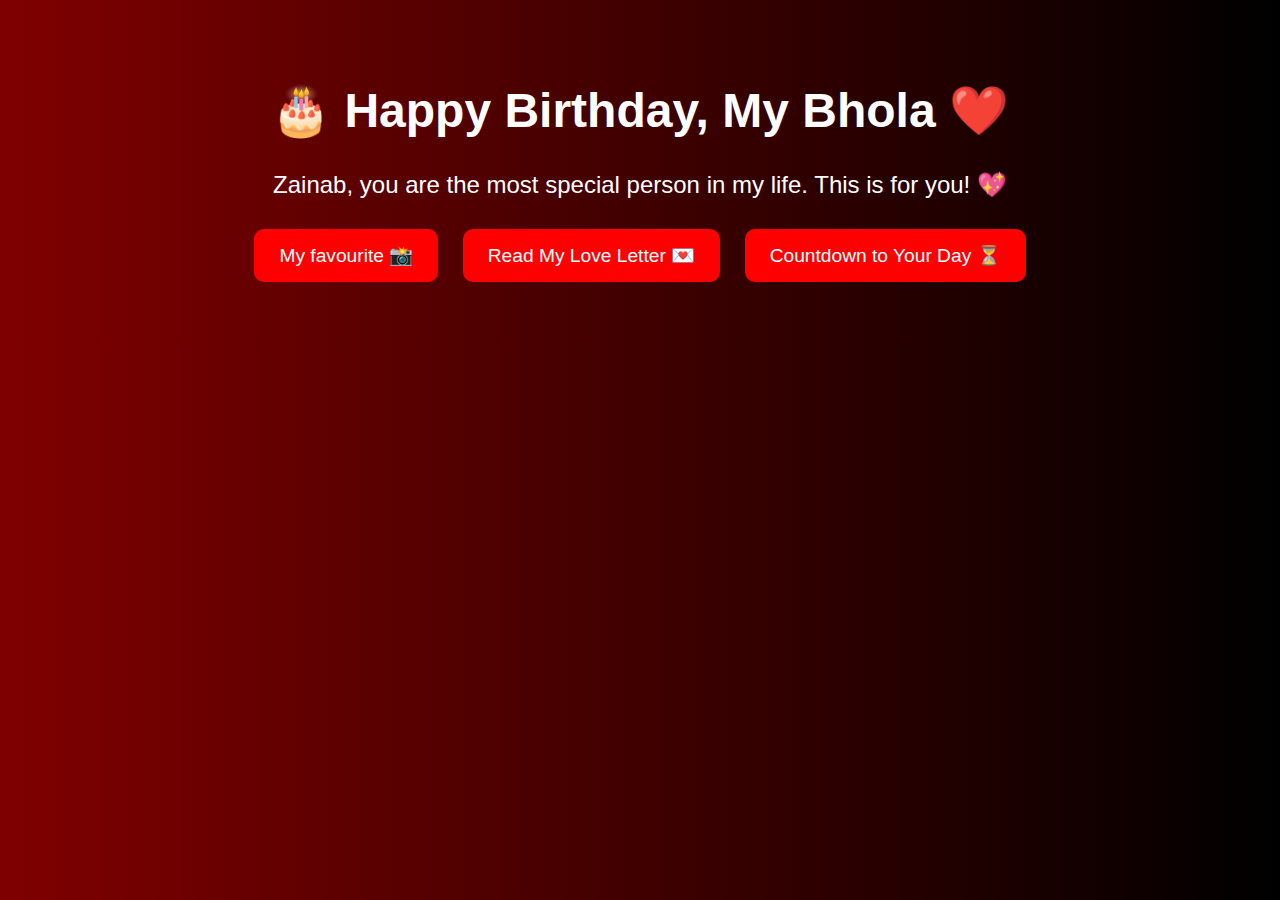
<file: index.html>
<!DOCTYPE html>
<html lang="en">
<head>
    <meta charset="UTF-8">
    <meta name="viewport" content="width=device-width, initial-scale=1.0">
    <title>Happy Birthday Zainab 🎉</title>
    <link rel="stylesheet" href="styles.css">
</head>
<body>

    <div class="hero">
        <h1 class="fade-in">🎂 Happy Birthday, My Bhola ❤️</h1>
        <p class="message fade-in">Zainab, you are the most special person in my life. This is for you! 💖</p>

        <nav>
            <a href="gallery.html" class="btn">My favourite 📸</a>
            <a href="love-letter.html" class="btn">Read My Love Letter 💌</a>
            <a href="countdown.html" class="btn">Countdown to Your Day ⏳</a>
        </nav>
    </div>

    <script>
        document.addEventListener("DOMContentLoaded", () => {
            document.querySelector(".hero").classList.add("fade-in");
        });
    </script>

</body>
</html>
</file>
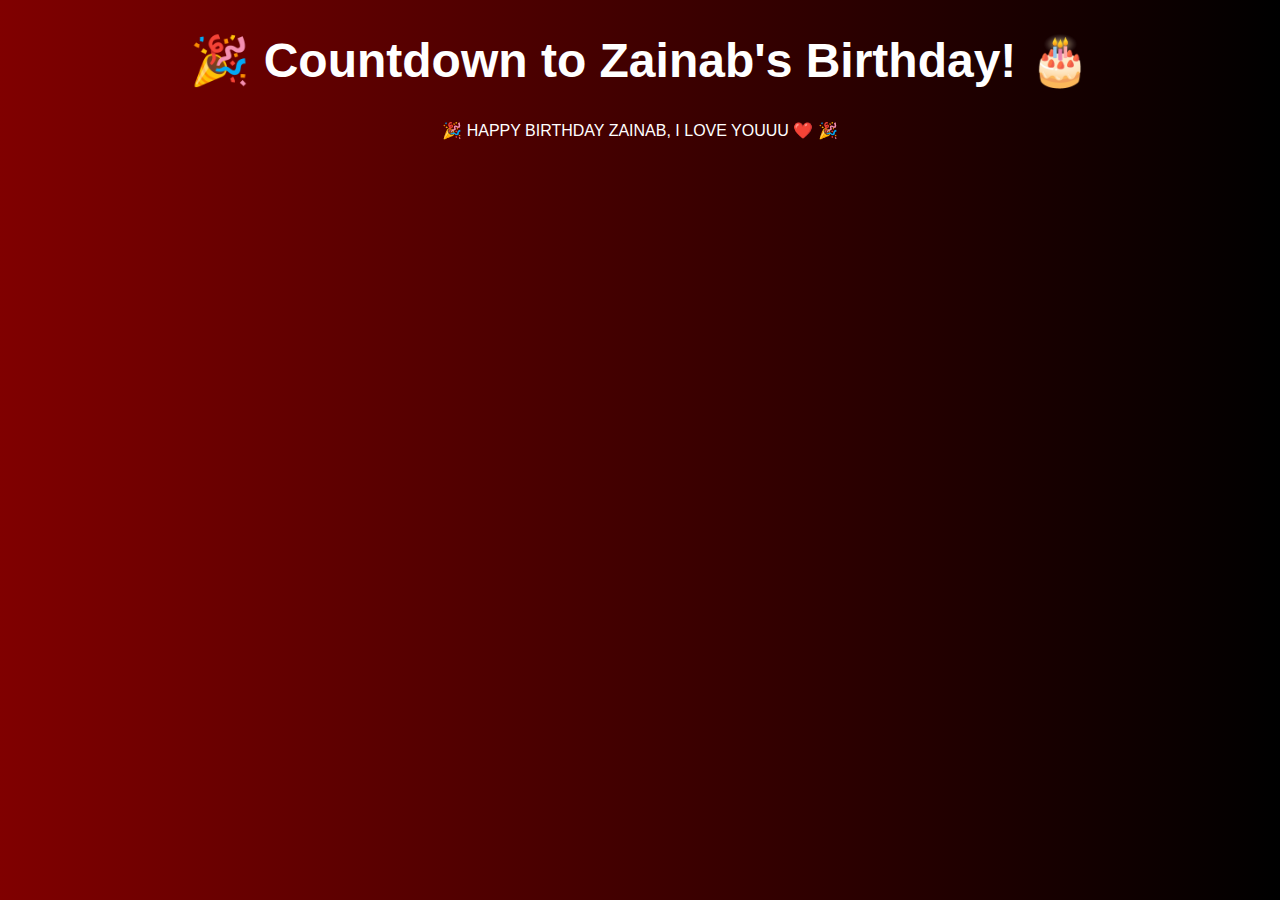
<file: countdown.html>
<!DOCTYPE html>
<html lang="en">
<head>
    <meta charset="UTF-8">
    <meta name="viewport" content="width=device-width, initial-scale=1.0">
    <title>Countdown ⏳</title>
    <link rel="stylesheet" href="styles.css">
    <script defer src="script.js"></script>
</head>
<body>

    <h1>🎉 Countdown to Zainab's Birthday! 🎂</h1>
    <div class="countdown">
        <p id="timer"></p>
    </div>

    <div class="celebration hidden" id="birthdayMessage">
        🎉 HAPPY BIRTHDAY ZAINAB, I LOVE YOUUU ❤️ 🎉
    </div>

</body>
</html>
</file>
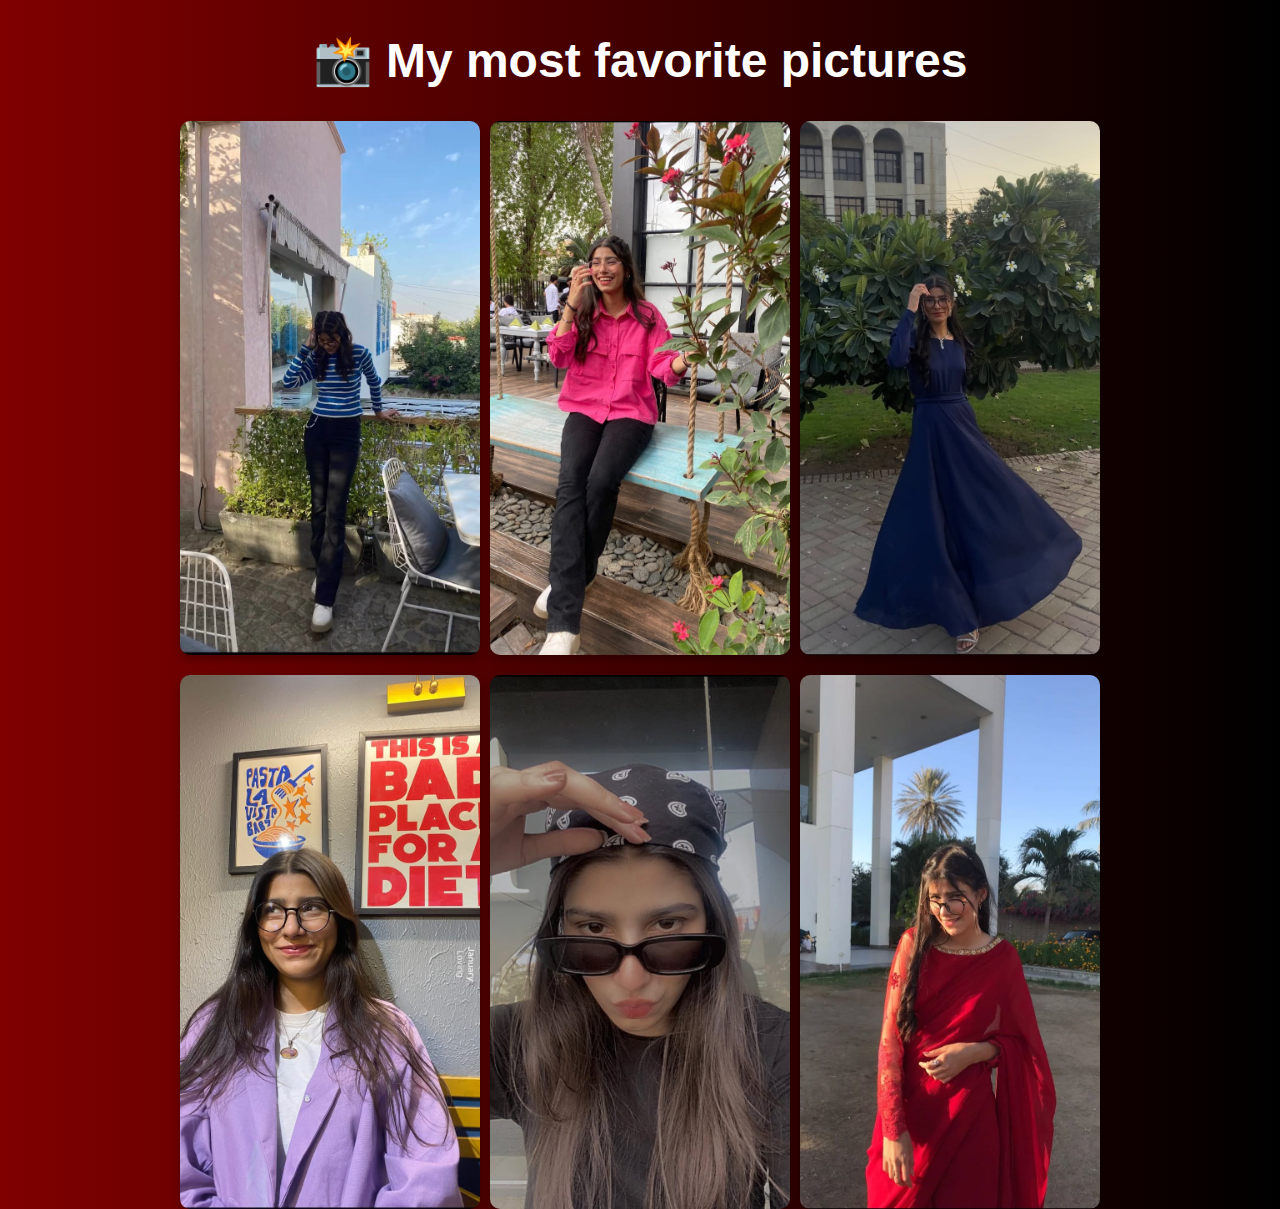
<file: gallery.html>
<!DOCTYPE html>
<html lang="en">
<head>
    <meta charset="UTF-8">
    <meta name="viewport" content="width=device-width, initial-scale=1.0">
    <title>My most favorite pictures 📸</title>
    <link rel="stylesheet" href="styles.css">
</head>
<body>

    <h1>📸 My most favorite pictures</h1>

    <div class="image-gallery">
        <div class="row">
            <img src="image1.jpeg" alt="Memory 1">
            <img src="image2.jpeg" alt="Memory 2">
            <img src="image3.jpeg" alt="Memory 3">
        </div>
        <div class="row">
            <img src="image4.jpeg" alt="Memory 4">
            <img src="image5.jpeg" alt="Memory 5">
            <img src="image6.jpeg" alt="Memory 6">
        </div>
    </div>

</body>
</html>
</file>
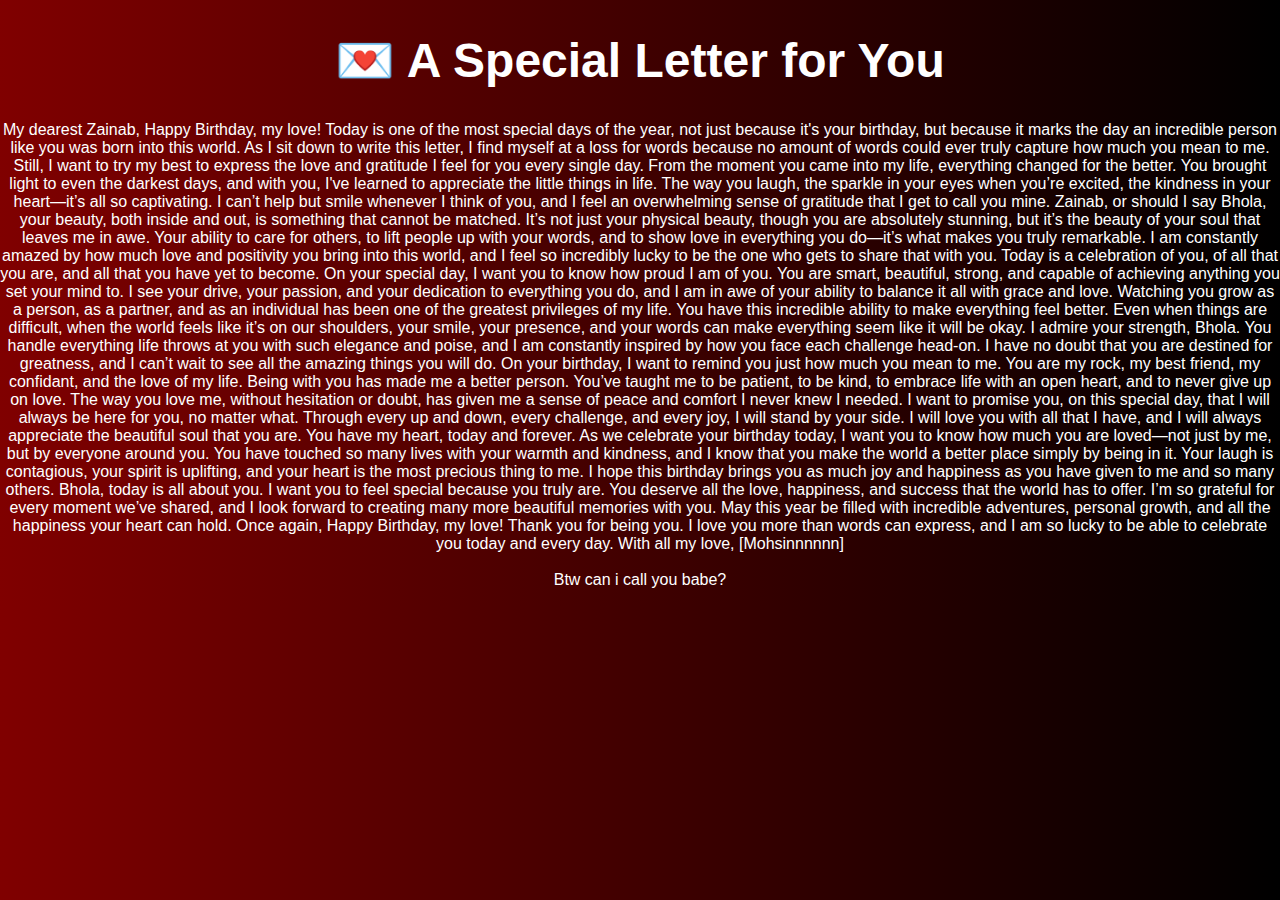
<file: love-letter.html>
<!DOCTYPE html>
<html lang="en">
<head>
    <meta charset="UTF-8">
    <meta name="viewport" content="width=device-width, initial-scale=1.0">
    <title>Love Letter 💌</title>
    <link rel="stylesheet" href="styles.css">
</head>
<body>

    <h1>💌 A Special Letter for You</h1>
    <p class="letter">
        My dearest Zainab,  

Happy Birthday, my love! Today is one of the most special days of the year, not just because it's your birthday, but because it marks the day an incredible person like you was born into this world. As I sit down to write this letter, I find myself at a loss for words because no amount of words could ever truly capture how much you mean to me. Still, I want to try my best to express the love and gratitude I feel for you every single day.

From the moment you came into my life, everything changed for the better. You brought light to even the darkest days, and with you, I've learned to appreciate the little things in life. The way you laugh, the sparkle in your eyes when you’re excited, the kindness in your heart—it’s all so captivating. I can’t help but smile whenever I think of you, and I feel an overwhelming sense of gratitude that I get to call you mine.

Zainab, or should I say Bhola, your beauty, both inside and out, is something that cannot be matched. It’s not just your physical beauty, though you are absolutely stunning, but it’s the beauty of your soul that leaves me in awe. Your ability to care for others, to lift people up with your words, and to show love in everything you do—it’s what makes you truly remarkable. I am constantly amazed by how much love and positivity you bring into this world, and I feel so incredibly lucky to be the one who gets to share that with you.

Today is a celebration of you, of all that you are, and all that you have yet to become. On your special day, I want you to know how proud I am of you. You are smart, beautiful, strong, and capable of achieving anything you set your mind to. I see your drive, your passion, and your dedication to everything you do, and I am in awe of your ability to balance it all with grace and love. Watching you grow as a person, as a partner, and as an individual has been one of the greatest privileges of my life.

You have this incredible ability to make everything feel better. Even when things are difficult, when the world feels like it’s on our shoulders, your smile, your presence, and your words can make everything seem like it will be okay. I admire your strength, Bhola. You handle everything life throws at you with such elegance and poise, and I am constantly inspired by how you face each challenge head-on. I have no doubt that you are destined for greatness, and I can’t wait to see all the amazing things you will do.

On your birthday, I want to remind you just how much you mean to me. You are my rock, my best friend, my confidant, and the love of my life. Being with you has made me a better person. You’ve taught me to be patient, to be kind, to embrace life with an open heart, and to never give up on love. The way you love me, without hesitation or doubt, has given me a sense of peace and comfort I never knew I needed.

I want to promise you, on this special day, that I will always be here for you, no matter what. Through every up and down, every challenge, and every joy, I will stand by your side. I will love you with all that I have, and I will always appreciate the beautiful soul that you are. You have my heart, today and forever.

As we celebrate your birthday today, I want you to know how much you are loved—not just by me, but by everyone around you. You have touched so many lives with your warmth and kindness, and I know that you make the world a better place simply by being in it. Your laugh is contagious, your spirit is uplifting, and your heart is the most precious thing to me. I hope this birthday brings you as much joy and happiness as you have given to me and so many others.

Bhola, today is all about you. I want you to feel special because you truly are. You deserve all the love, happiness, and success that the world has to offer. I’m so grateful for every moment we’ve shared, and I look forward to creating many more beautiful memories with you. May this year be filled with incredible adventures, personal growth, and all the happiness your heart can hold.

Once again, Happy Birthday, my love! Thank you for being you. I love you more than words can express, and I am so lucky to be able to celebrate you today and every day.

With all my love,

[Mohsinnnnnn]

<br>
<br>
Btw can i call you babe?
  
    </p>

</body>
</html>
</file>
<file: styles.css>
body {
    text-align: center;
    font-family: Arial, sans-serif;
    background: linear-gradient(to right, maroon, black);
    color: white;
    margin: 0;
    padding: 0;
}

h1 {
    font-size: 3em;
    animation: fadeIn 2s ease-in-out;
}

.hero {
    padding: 50px 20px;
    max-width: 90%;
    margin: auto;
}

.message {
    font-size: 1.5em;
    margin-bottom: 20px;
}

.btn {
    display: inline-block;
    margin: 10px;
    padding: 15px 25px;
    font-size: 1.2em;
    background: red;
    color: white;
    text-decoration: none;
    border-radius: 10px;
    transition: 0.3s ease-in-out;
}

.btn:hover {
    background: white;
    color: red;
}

/* Responsive Image Gallery */
.image-gallery {
    display: flex;
    flex-direction: column;
    align-items: center;
    gap: 20px;
    margin-top: 30px;
}

.row {
    display: flex;
    flex-wrap: wrap;  /* Allow wrapping on smaller screens */
    justify-content: center;
    gap: 10px;
}

.row img {
    width: 100%;  /* Make it responsive */
    max-width: 300px; /* Set max size */
    height: auto;
    object-fit: cover;
    border-radius: 10px;
    box-shadow: 0 4px 8px rgba(0, 0, 0, 0.3);
    transition: transform 0.3s ease-in-out;
}

.row img:hover {
    transform: scale(1.1);
}

/* Responsive Design */
@media screen and (max-width: 768px) {
    h1 {
        font-size: 2.2em;
    }

    .message {
        font-size: 1.2em;
    }

    .btn {
        font-size: 1em;
        padding: 12px 20px;
    }

    .row img {
        max-width: 100%; /* Make images full-width on small screens */
    }
}

@keyframes fadeIn {
    from { opacity: 0; }
    to { opacity: 1; }
}

.hidden {
    display: none;
}
</file>
